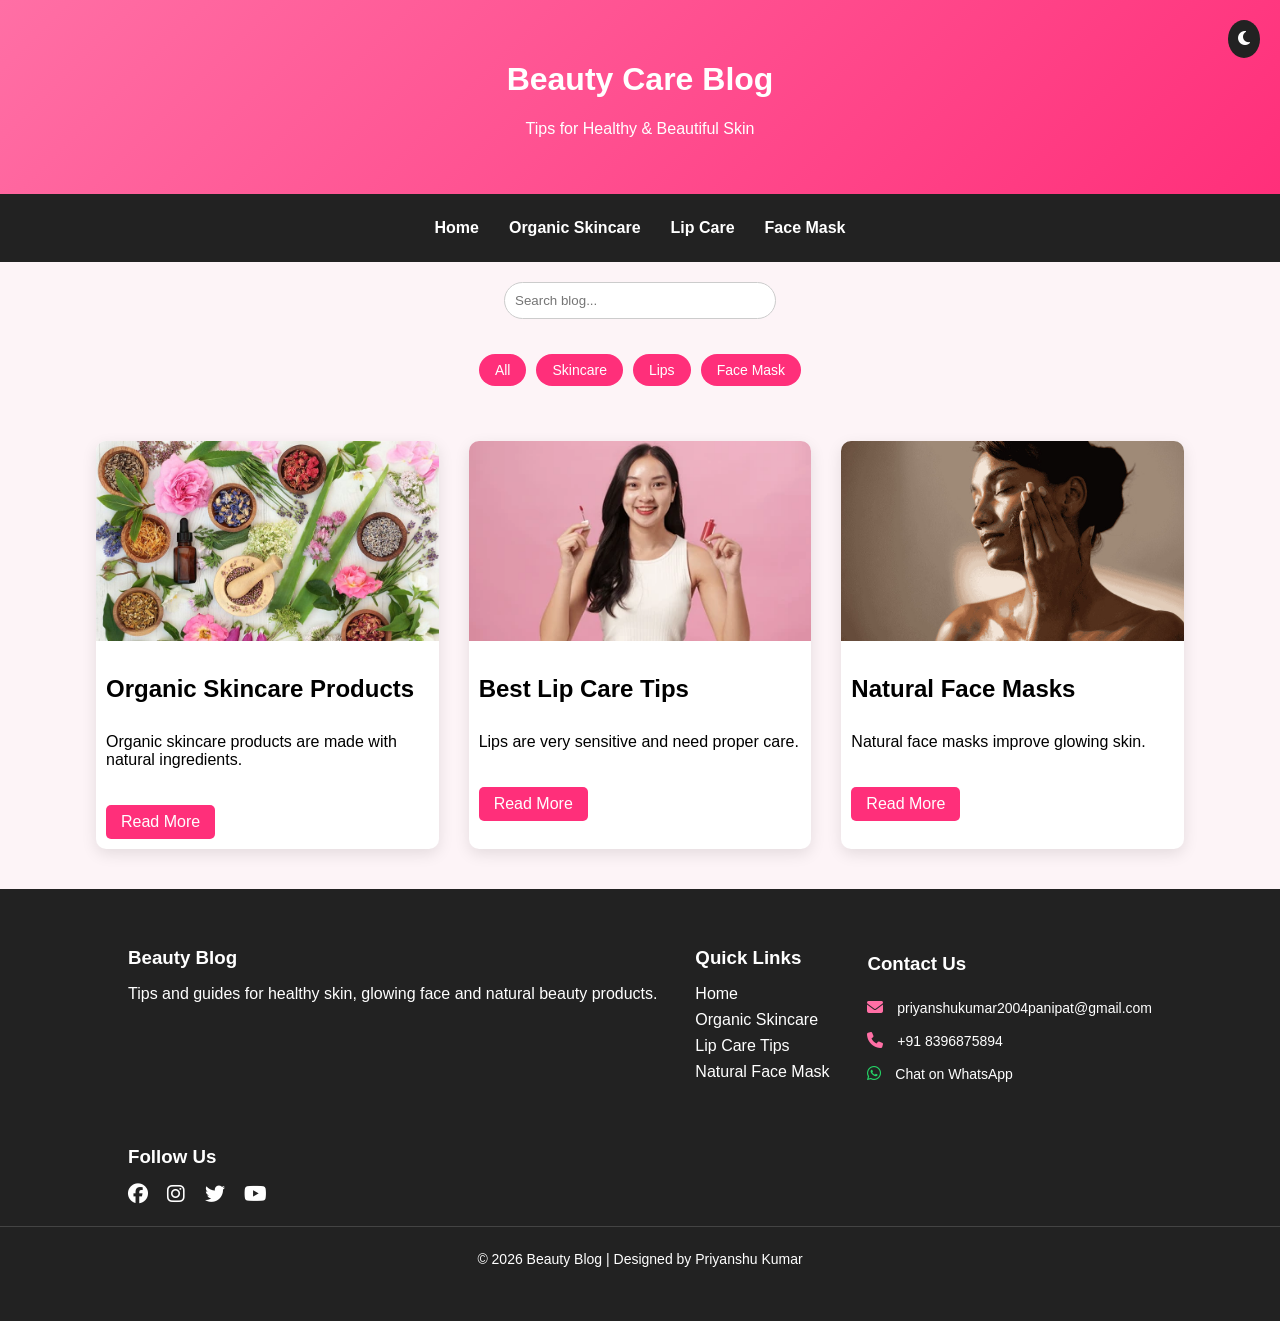
<file: index.html>
<!DOCTYPE html>
<html lang="en">

<head>

<meta charset="UTF-8">
<meta name="viewport" content="width=device-width, initial-scale=1.0">

<title>Beauty Blog</title>

<link rel="stylesheet" href="./css/style.css">

<link rel="stylesheet"
href="https://cdnjs.cloudflare.com/ajax/libs/font-awesome/6.5.0/css/all.min.css">

</head>

<body>

<header>

<h1>Beauty Care Blog</h1>
<p>Tips for Healthy & Beautiful Skin</p>

<button id="darkToggle">
<i class="fa-solid fa-moon"></i>
</button>

</header>


<nav>

<a href="index.html">Home</a>
<a href="post1.html">Organic Skincare</a>
<a href="post2.html">Lip Care</a>
<a href="post3.html">Face Mask</a>

</nav>


<!-- SEARCH BAR -->

<div class="search-box">

<input type="text" id="searchInput" placeholder="Search blog...">

</div>


<!-- FILTER BUTTONS -->

<div class="filters">

<button onclick="filterPosts('all')">All</button>
<button onclick="filterPosts('skincare')">Skincare</button>
<button onclick="filterPosts('lips')">Lips</button>
<button onclick="filterPosts('mask')">Face Mask</button>

</div>


<section class="container">

<div class="post skincare">

<img src="./image/1.jpeg">

<h2>Organic Skincare Products</h2>

<p>Organic skincare products are made with natural ingredients.</p>

<a href="post1.html">Read More</a>

</div>


<div class="post lips">

<img src="image/20.webp">

<h2>Best Lip Care Tips</h2>

<p>Lips are very sensitive and need proper care.</p>

<a href="post2.html">Read More</a>

</div>


<div class="post mask">

<img src="image/21.jpg">

<h2>Natural Face Masks</h2>

<p>Natural face masks improve glowing skin.</p>

<a href="post3.html">Read More</a>

</div>

</section>


<script src="script.js"></script>



<footer class="footer">

<div class="footer-container">

<div class="footer-about">
<h3>Beauty Blog</h3>
<p>Tips and guides for healthy skin, glowing face and natural beauty products.</p>
</div>

<div class="footer-links">
<h3>Quick Links</h3>
<ul>
<li><a href="index.html">Home</a></li>
<li><a href="post1.html">Organic Skincare</a></li>
<li><a href="post2.html">Lip Care Tips</a></li>
<li><a href="post3.html">Natural Face Mask</a></li>
</ul>
</div>


<!-- Contact Us Section -->
<div class="footer-contact">
<h3>Contact Us</h3>

<p><i class="fas fa-envelope"></i> priyanshukumar2004panipat@gmail.com</p>

<p><i class="fas fa-phone"></i> +91 8396875894</p>

<p><i class="fab fa-whatsapp"></i> 
<a href="https://wa.me/918396875894">Chat on WhatsApp</a>
</p>

</div>


<div class="footer-social">
<h3>Follow Us</h3>

<a href="https://www.facebook.com/share/1HZqcaPPkC/"><i class="fab fa-facebook"></i></a>
<a href="https://www.instagram.com/alone_in_life_823?igsh=cjZhbXIybGxqN2tj"><i class="fab fa-instagram"></i></a>
<a href="https://x.com/PriyanshuK33564"><i class="fab fa-twitter"></i></a>
<a href="https://youtube.com/@codeswarg?si=hAIVMDmLbFr96Gbn"><i class="fab fa-youtube"></i></a>

</div>

</div>

<div class="footer-bottom">
<p>© 2026 Beauty Blog | Designed by Priyanshu Kumar</p>
</div>

</footer>

</body>
</html>
</file>
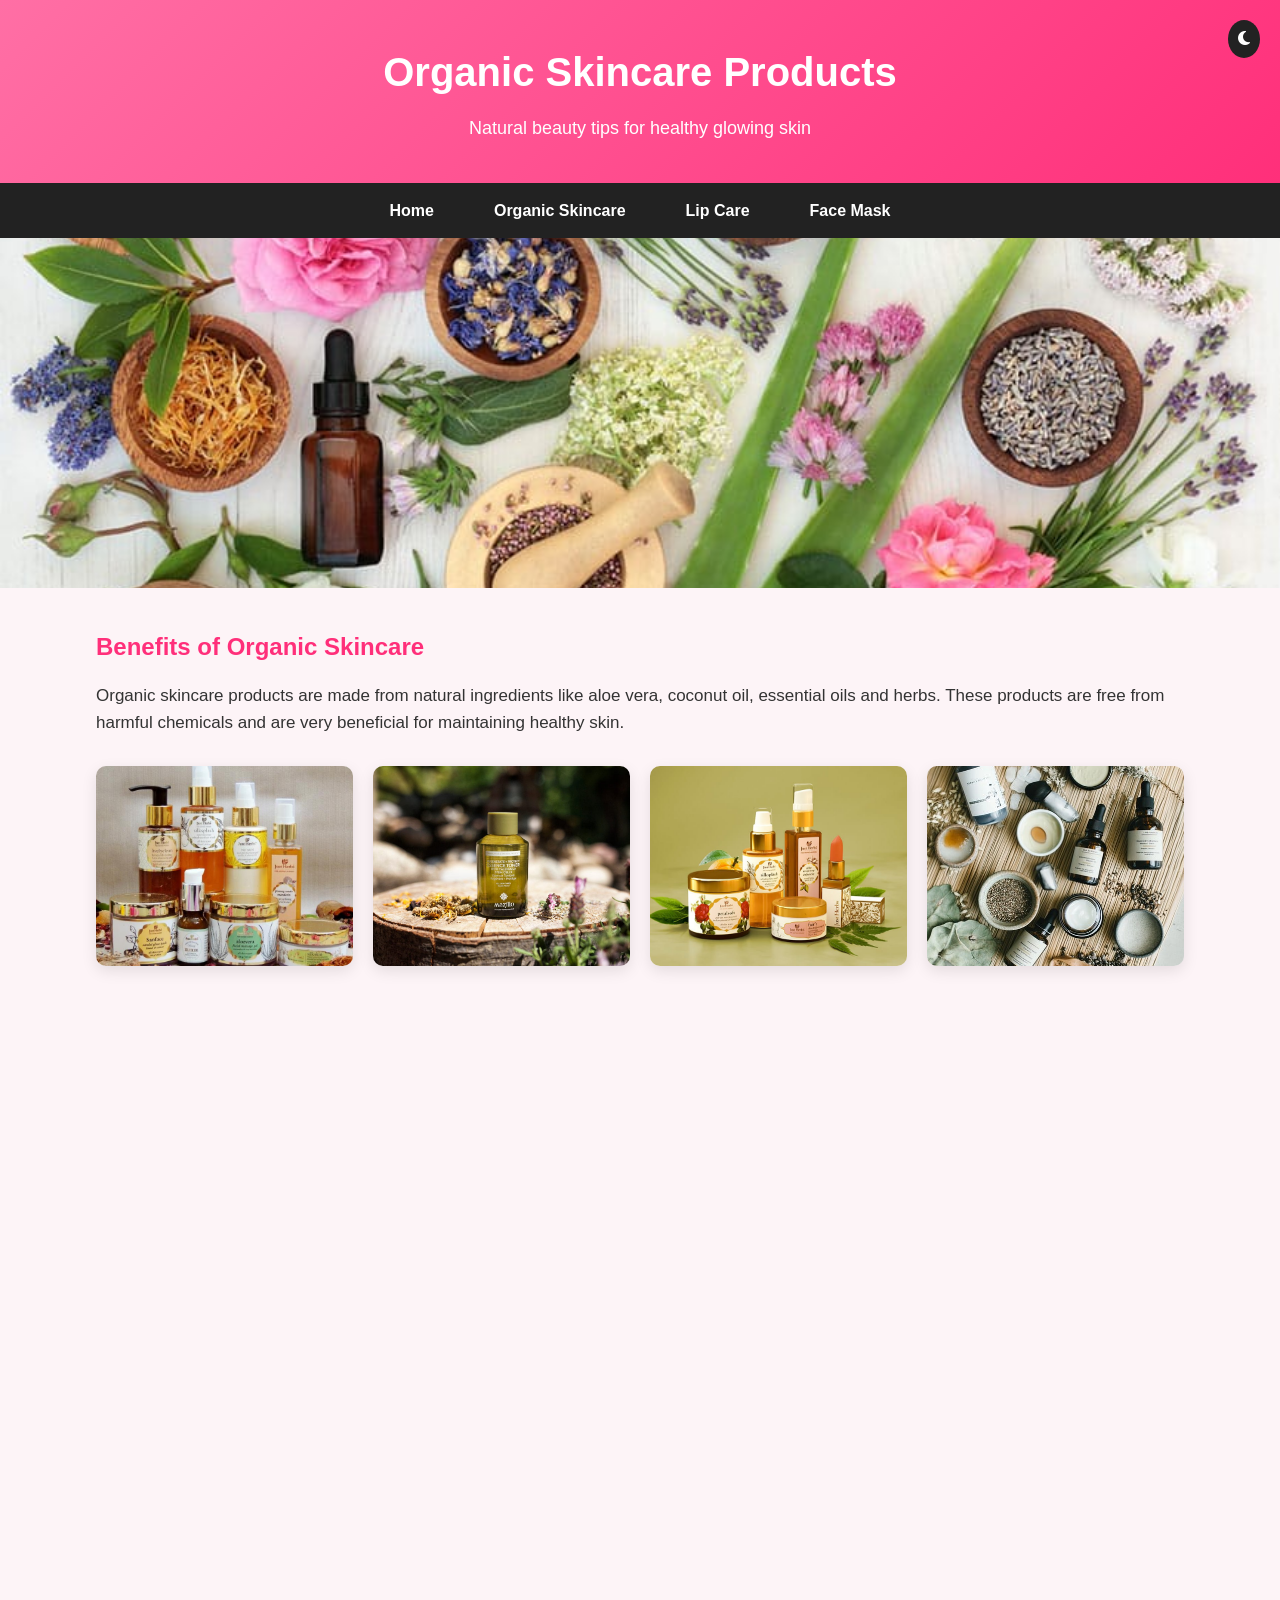
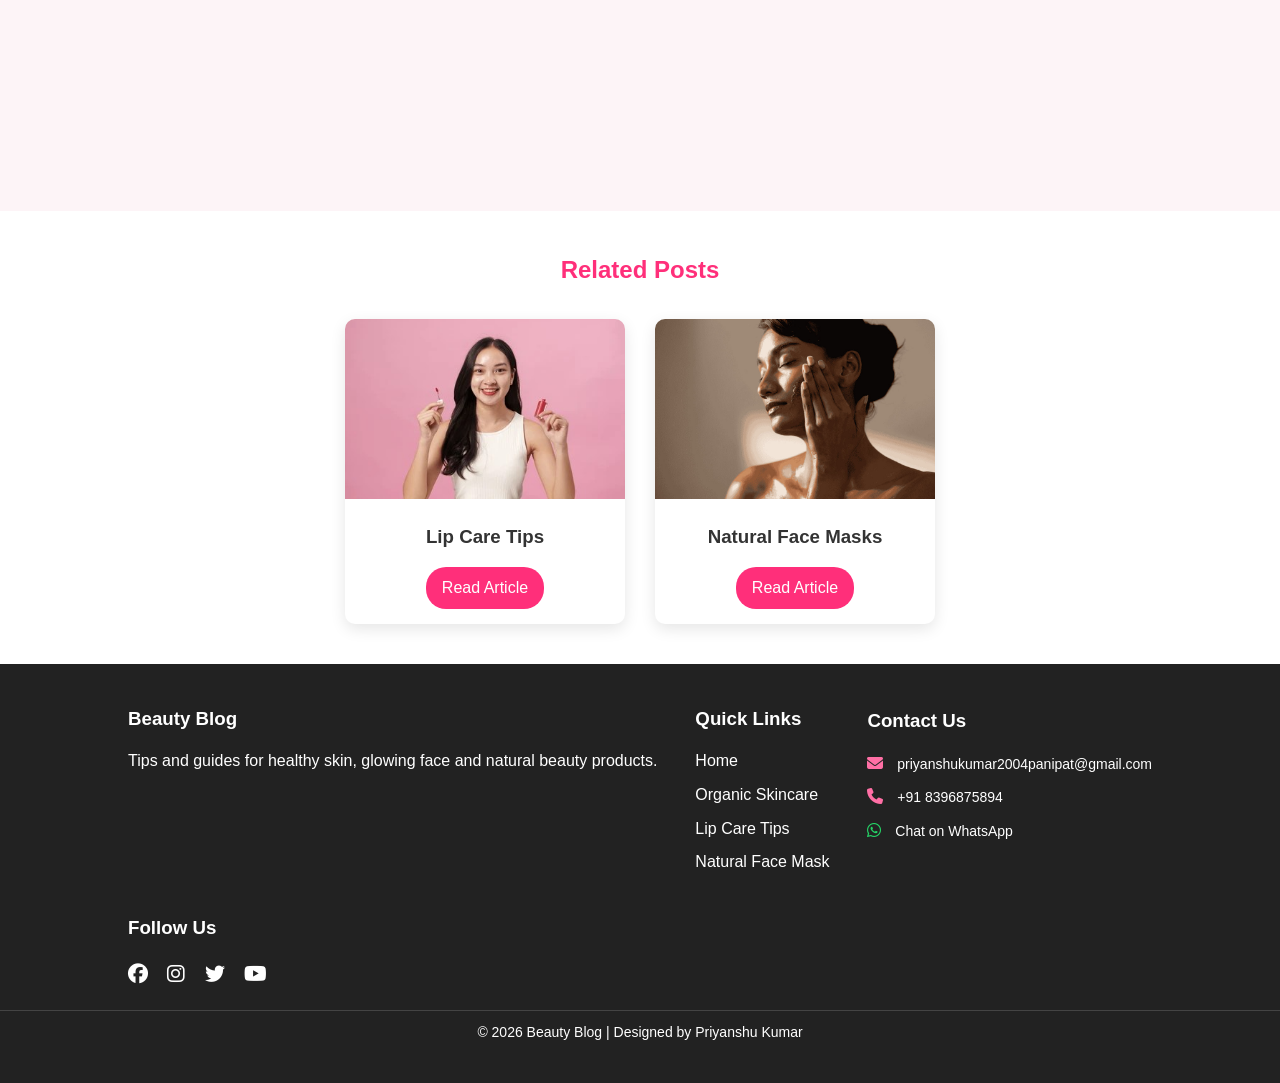
<file: post1.html>
<!DOCTYPE html>
<html lang="en">
<head>

<meta charset="UTF-8">
<meta name="viewport" content="width=device-width, initial-scale=1.0">

<title>Organic Skincare</title>

<link rel="stylesheet" href="./css/post1.css">

<link rel="stylesheet"
href="https://cdnjs.cloudflare.com/ajax/libs/font-awesome/6.5.0/css/all.min.css">

<link rel="stylesheet"
href="https://unpkg.com/aos@2.3.1/dist/aos.css"/>

</head>

<body>

<header>

<h1>Organic Skincare Products</h1>
<p>Natural beauty tips for healthy glowing skin</p>

<button id="darkToggle">
<i class="fa-solid fa-moon"></i>
</button>

</header>

<nav>
<a href="index.html">Home</a>
<a href="post1.html">Organic Skincare</a>
<a href="post2.html">Lip Care</a>
<a href="post3.html">Face Mask</a>
</nav>


<!-- HERO IMAGE -->

<section class="post-hero">

<img src="./image/1.jpeg" alt="Organic skincare">

</section>


<section class="container">

<h2 data-aos="fade-up">Benefits of Organic Skincare</h2>

<p data-aos="fade-up">
Organic skincare products are made from natural ingredients like aloe vera,
coconut oil, essential oils and herbs. These products are free from harmful
chemicals and are very beneficial for maintaining healthy skin.
</p>


<!-- IMAGE GALLERY -->

<div class="image-gallery">

<img src="image/9.jpeg" data-aos="zoom-in">

<img src="image/5.jpeg" data-aos="zoom-in">

<img src="image/7.jpeg" data-aos="zoom-in">

<img src="image/6.jpeg" data-aos="zoom-in">

</div>


<h2 data-aos="fade-up">Why Choose Organic Skincare?</h2>

<ul class="benefits" data-aos="fade-up">

<li>No harmful chemicals</li>
<li>Good for sensitive skin</li>
<li>Eco-friendly products</li>
<li>Improves natural skin glow</li>

</ul>


<h2 data-aos="fade-up">Best Natural Ingredients for Skin</h2>

<p data-aos="fade-up">
Many natural ingredients are used in organic skincare products. These
ingredients provide hydration, nourishment and protection for the skin.
</p>


<div class="image-gallery">

<img src="image/8.jpeg" data-aos="zoom-in">

<img src="image/4.jpeg" data-aos="zoom-in">

<img src="image/3.jpeg" data-aos="zoom-in">

<img src="image/2.jpeg" data-aos="zoom-in">

</div>


<h2 data-aos="fade-up">Skincare Tips</h2>

<ul class="benefits" data-aos="fade-up">

<li>Use natural face wash</li>
<li>Drink plenty of water</li>
<li>Apply sunscreen daily</li>
<li>Moisturize regularly</li>

</ul>

</section>


<!-- RELATED POSTS -->

<section class="related-posts">

<h2>Related Posts</h2>

<div class="related-container">

<div class="related-card">

<img src="./image/20.2.jpg">

<h3>Lip Care Tips</h3>

<a href="post2.html">Read Article</a>

</div>

<div class="related-card">

<img src="./image/21.jpg">

<h3>Natural Face Masks</h3>

<a href="post3.html">Read Article</a>

</div>

</div>

</section>


<footer class="footer">

<div class="footer-container">

<div class="footer-about">
<h3>Beauty Blog</h3>
<p>Tips and guides for healthy skin, glowing face and natural beauty products.</p>
</div>

<div class="footer-links">
<h3>Quick Links</h3>
<ul>
<li><a href="index.html">Home</a></li>
<li><a href="post1.html">Organic Skincare</a></li>
<li><a href="post2.html">Lip Care Tips</a></li>
<li><a href="post3.html">Natural Face Mask</a></li>
</ul>
</div>
<!-- Contact Us Section -->
<div class="footer-contact">
<h3>Contact Us</h3>

<p><i class="fas fa-envelope"></i> priyanshukumar2004panipat@gmail.com</p>

<p><i class="fas fa-phone"></i> +91 8396875894</p>

<p><i class="fab fa-whatsapp"></i> 
<a href="https://wa.me/918396875894">Chat on WhatsApp</a>
</p>

</div>

<div class="footer-social">
<h3>Follow Us</h3>

<a href="https://www.facebook.com/share/1HZqcaPPkC/"><i class="fab fa-facebook"></i></a>
<a href="https://www.instagram.com/alone_in_life_823?igsh=cjZhbXIybGxqN2tj"><i class="fab fa-instagram"></i></a>
<a href="https://x.com/PriyanshuK33564"><i class="fab fa-twitter"></i></a>
<a href="https://youtube.com/@codeswarg?si=hAIVMDmLbFr96Gbn"><i class="fab fa-youtube"></i></a>

</div>

</div>

<div class="footer-bottom">
<p>© 2026 Beauty Blog | Designed by Priyanshu Kumar</p>
</div>

</footer>


<script src="https://unpkg.com/aos@2.3.1/dist/aos.js"></script>

<script>
AOS.init({
duration:1000
});

const toggle = document.getElementById("darkToggle");

toggle.onclick = () => {

document.body.classList.toggle("dark");

}



</script>

</body>
</html>
</file>
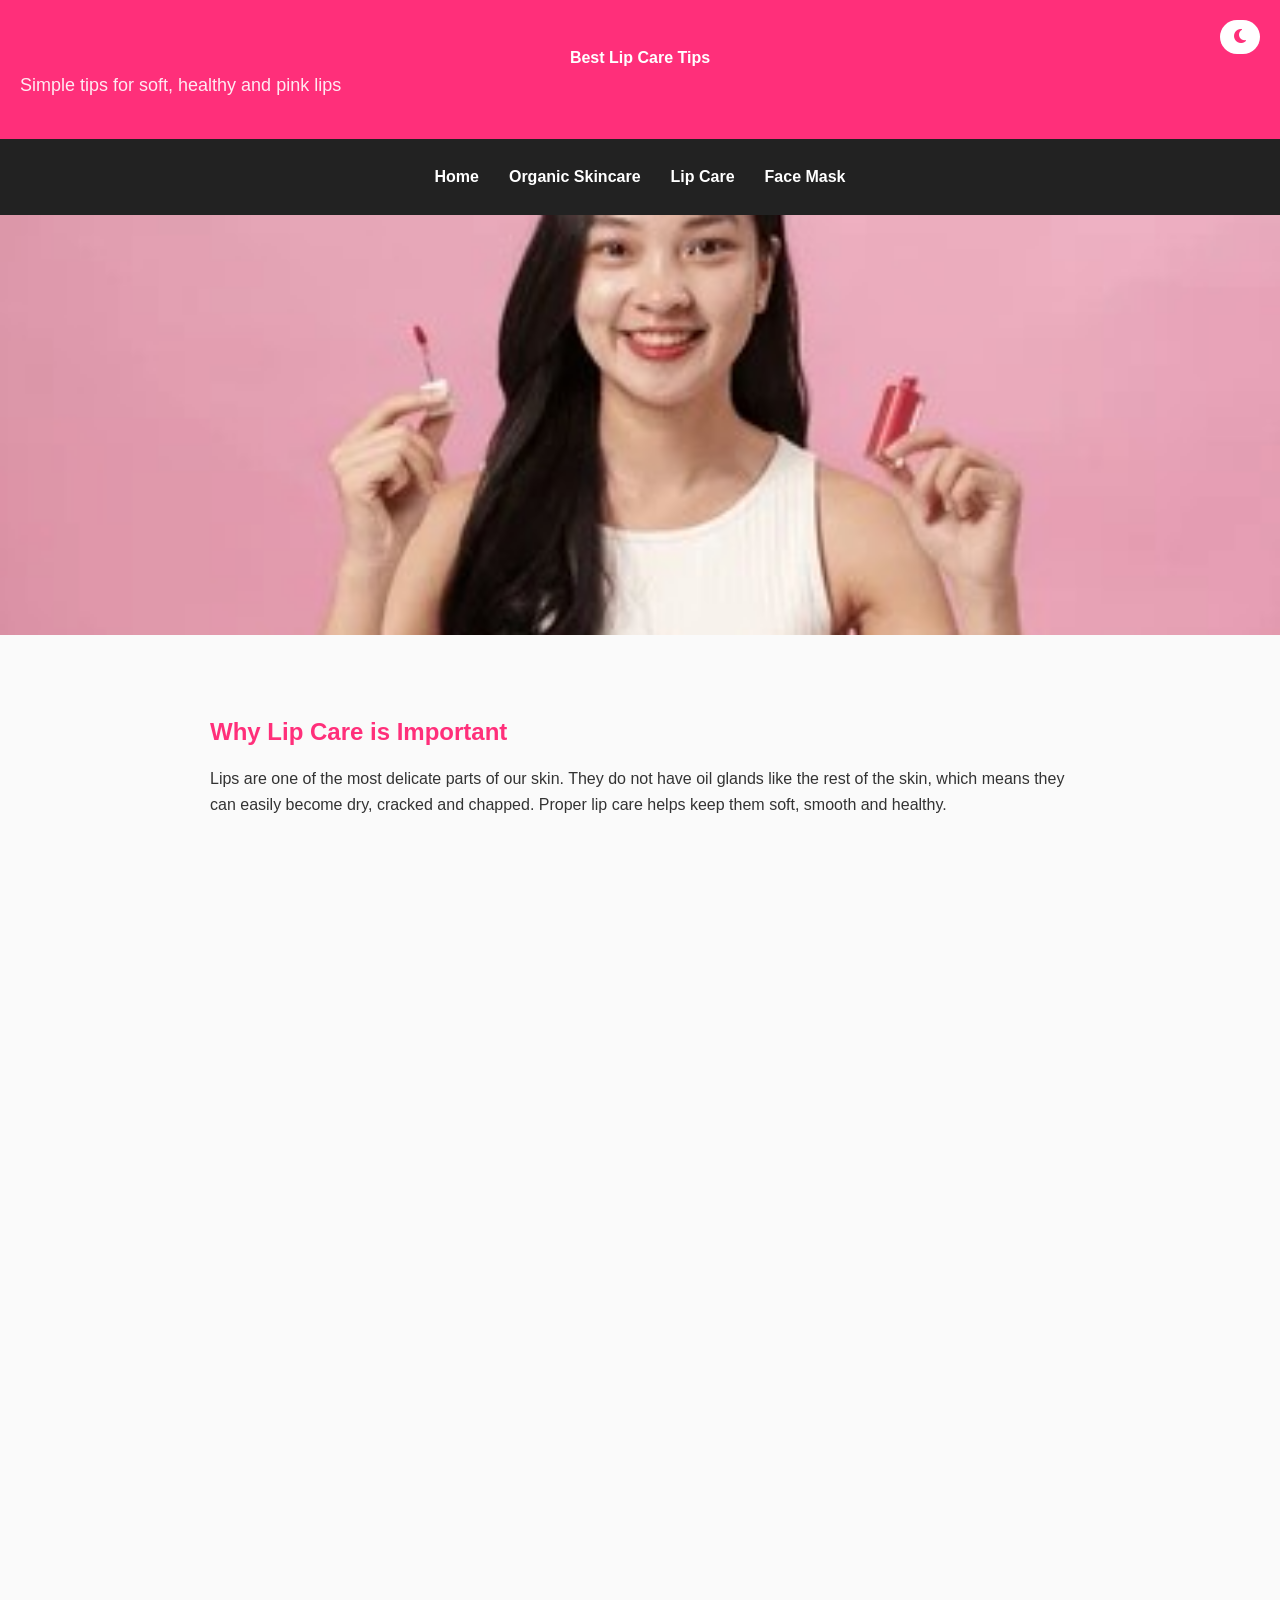
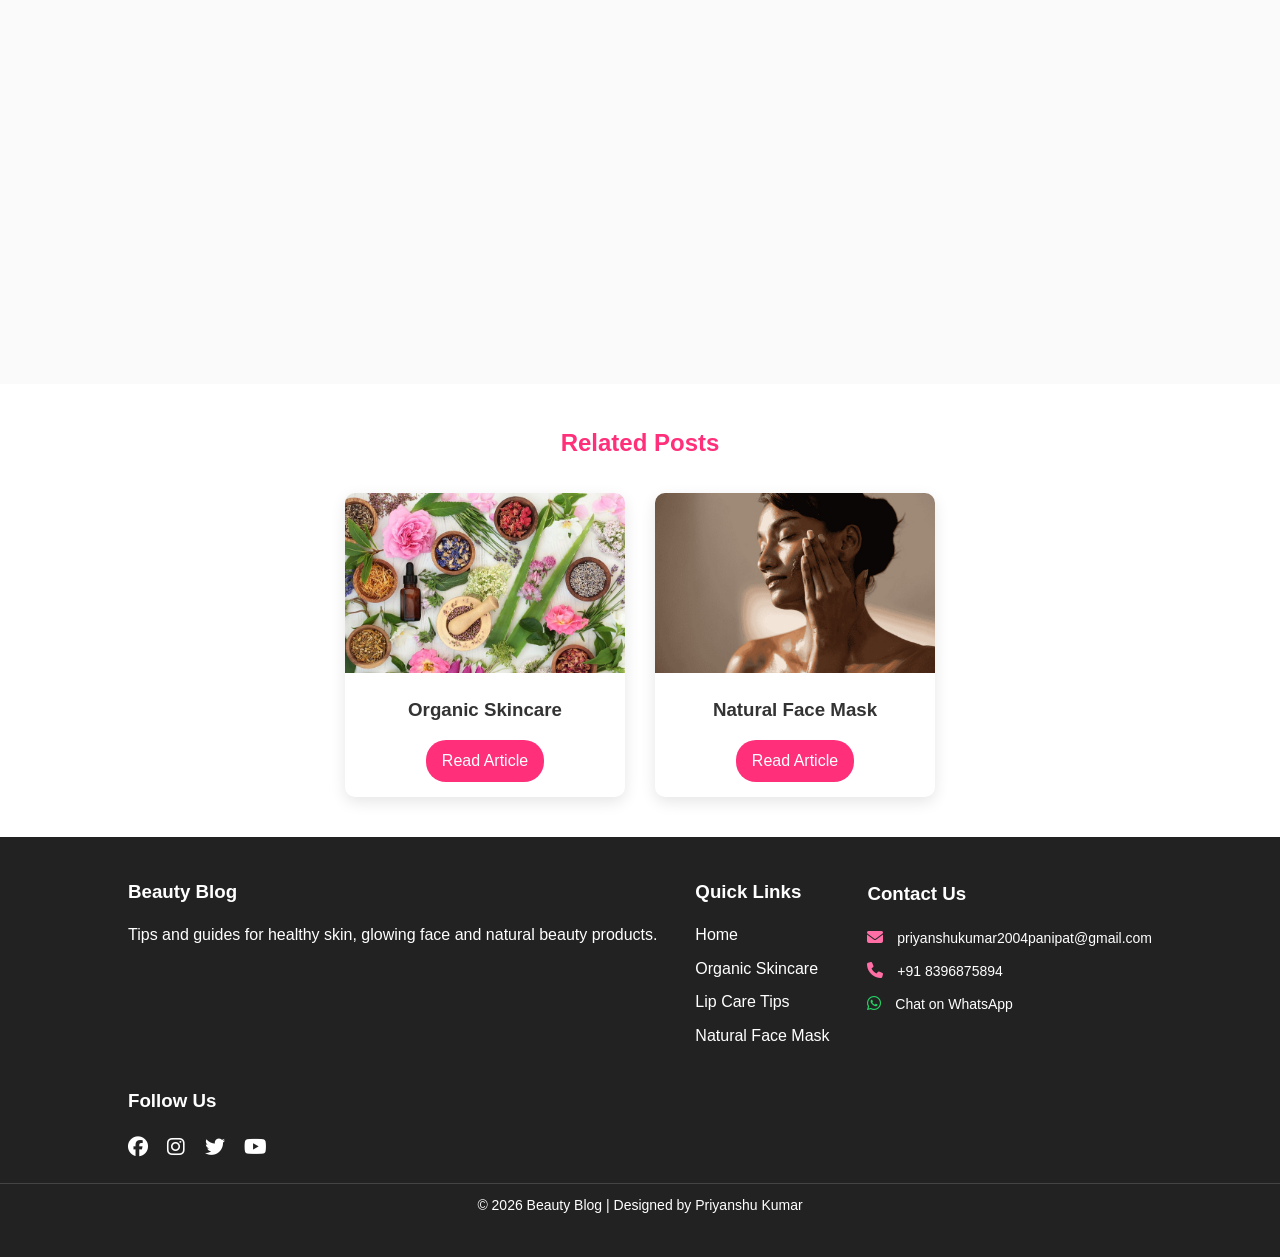
<file: post2.html>
<!DOCTYPE html>
<html lang="en">
<head>

<meta charset="UTF-8">
<meta name="viewport" content="width=device-width, initial-scale=1.0">

<title>Lip Care Tips</title>

<link rel="stylesheet" href="./css/post2.css">

<link rel="stylesheet"
href="https://cdnjs.cloudflare.com/ajax/libs/font-awesome/6.5.0/css/all.min.css">

<link rel="stylesheet"
href="https://unpkg.com/aos@2.3.1/dist/aos.css"/>

</head>

<body>

<header>

<h1>Best Lip Care Tips</h1>
<p>Simple tips for soft, healthy and pink lips</p>

<button id="darkModeToggle">
<i class="fas fa-moon"></i>
</button>

</header>

<nav>
<a href="index.html">Home</a>
<a href="post1.html">Organic Skincare</a>
<a href="post2.html">Lip Care</a>
<a href="post3.html">Face Mask</a>



</nav>


<!-- HERO IMAGE -->

<section class="post-hero">

<img src="./image/20.2.jpg" alt="Lip care tips">

</section>


<section class="container">

<h2 data-aos="fade-up">Why Lip Care is Important</h2>

<p data-aos="fade-up">
Lips are one of the most delicate parts of our skin. They do not have oil
glands like the rest of the skin, which means they can easily become dry,
cracked and chapped. Proper lip care helps keep them soft, smooth and
healthy.
</p>


<!-- IMAGE GALLERY -->

<div class="image-gallery">

<img src="./image/12.jpg" data-aos="zoom-in">

<img src="./image/11.webp" data-aos="zoom-in">

<img src="./image/13.webp" data-aos="zoom-in">

</div>


<h2 data-aos="fade-up">Common Causes of Dry Lips</h2>

<ul class="benefits" data-aos="fade-up">

<li>Cold or dry weather</li>
<li>Dehydration</li>
<li>Licking lips frequently</li>
<li>Sun exposure</li>

</ul>


<h2 data-aos="fade-up">Best Natural Ingredients for Lip Care</h2>

<p data-aos="fade-up">
Natural ingredients are very helpful in keeping lips moisturized and healthy.
These ingredients provide hydration and nourishment.
</p>


<div class="image-gallery">

<img src="./image/17.jpg" data-aos="zoom-in">

<img src="./image/15.webp" data-aos="zoom-in">

<img src="./image/16.jpg" data-aos="zoom-in">

</div>


<h2 data-aos="fade-up">Daily Lip Care Routine</h2>

<ul class="benefits" data-aos="fade-up">

<li>Apply lip balm regularly</li>
<li>Drink plenty of water</li>
<li>Exfoliate lips once a week</li>
<li>Avoid licking lips frequently</li>
<li>Use SPF lip balm outdoors</li>

</ul>


<p data-aos="fade-up">
Taking care of your lips daily can prevent dryness and keep them soft and
naturally beautiful.
</p>

</section>


<!-- RELATED POSTS -->

<section class="related-posts">

<h2>Related Posts</h2>

<div class="related-container">

<div class="related-card">

<img src="./image/1.jpeg">

<h3>Organic Skincare</h3>

<a href="post1.html">Read Article</a>

</div>

<div class="related-card">

<img src="./image/21.jpg">

<h3>Natural Face Mask</h3>

<a href="post3.html">Read Article</a>

</div>

</div>

</section>


<footer class="footer">

<div class="footer-container">

<div class="footer-about">
<h3>Beauty Blog</h3>
<p>Tips and guides for healthy skin, glowing face and natural beauty products.</p>
</div>

<div class="footer-links">
<h3>Quick Links</h3>
<ul>
<li><a href="index.html">Home</a></li>
<li><a href="post1.html">Organic Skincare</a></li>
<li><a href="post2.html">Lip Care Tips</a></li>
<li><a href="post3.html">Natural Face Mask</a></li>
</ul>
</div>
<!-- Contact Us Section -->
<div class="footer-contact">
<h3>Contact Us</h3>

<p><i class="fas fa-envelope"></i> priyanshukumar2004panipat@gmail.com</p>

<p><i class="fas fa-phone"></i> +91 8396875894</p>

<p><i class="fab fa-whatsapp"></i> 
<a href="https://wa.me/918396875894">Chat on WhatsApp</a>
</p>

</div>

<div class="footer-social">
<h3>Follow Us</h3>

<a href="https://www.facebook.com/share/1HZqcaPPkC/"><i class="fab fa-facebook"></i></a>
<a href="https://www.instagram.com/alone_in_life_823?igsh=cjZhbXIybGxqN2tj"><i class="fab fa-instagram"></i></a>
<a href="https://x.com/PriyanshuK33564"><i class="fab fa-twitter"></i></a>
<a href="https://youtube.com/@codeswarg?si=hAIVMDmLbFr96Gbn"><i class="fab fa-youtube"></i></a>

</div>

</div>

<div class="footer-bottom">
<p>© 2026 Beauty Blog | Designed by Priyanshu Kumar</p>
</div>

</footer>


<script src="https://unpkg.com/aos@2.3.1/dist/aos.js"></script>
<script>

AOS.init({
duration:1000
});

const toggleBtn = document.getElementById("darkModeToggle");

toggleBtn.addEventListener("click", () => {
document.body.classList.toggle("dark-mode");
});

</script>

</body>
</html>
</file>
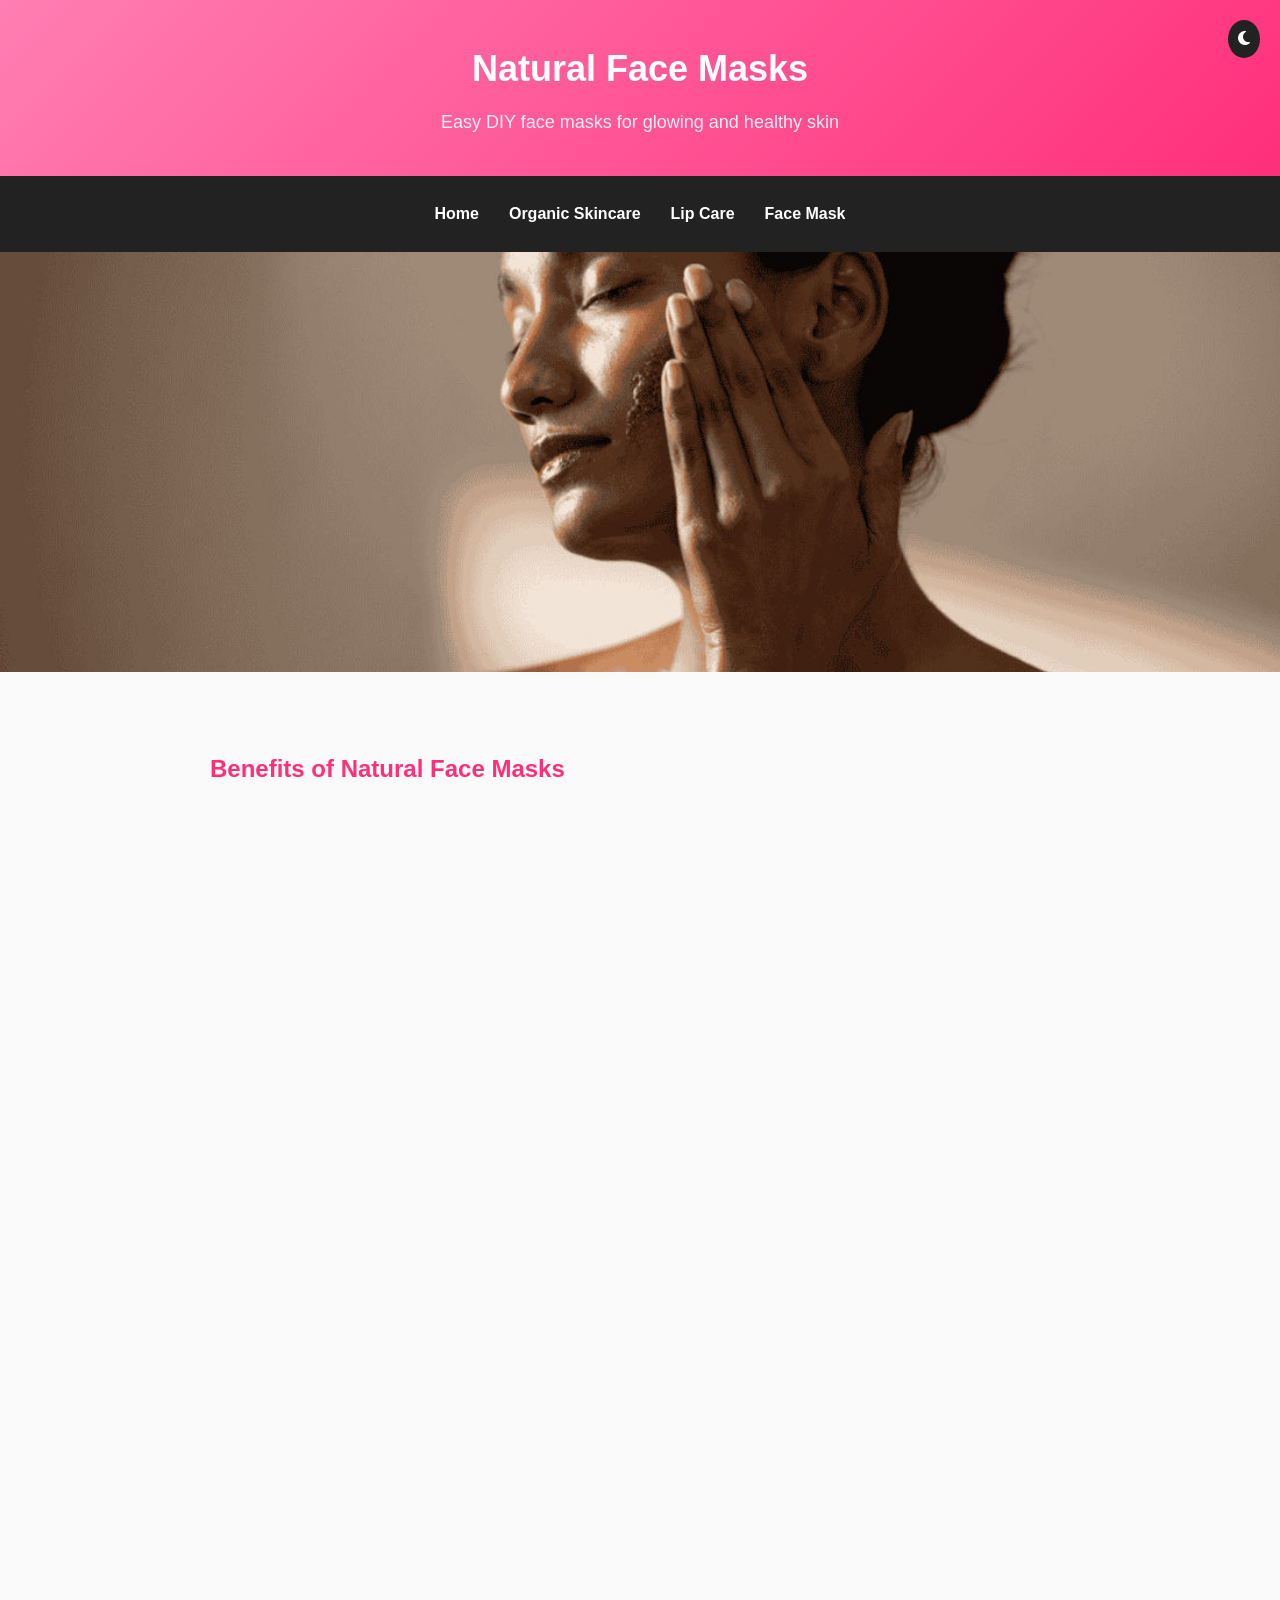
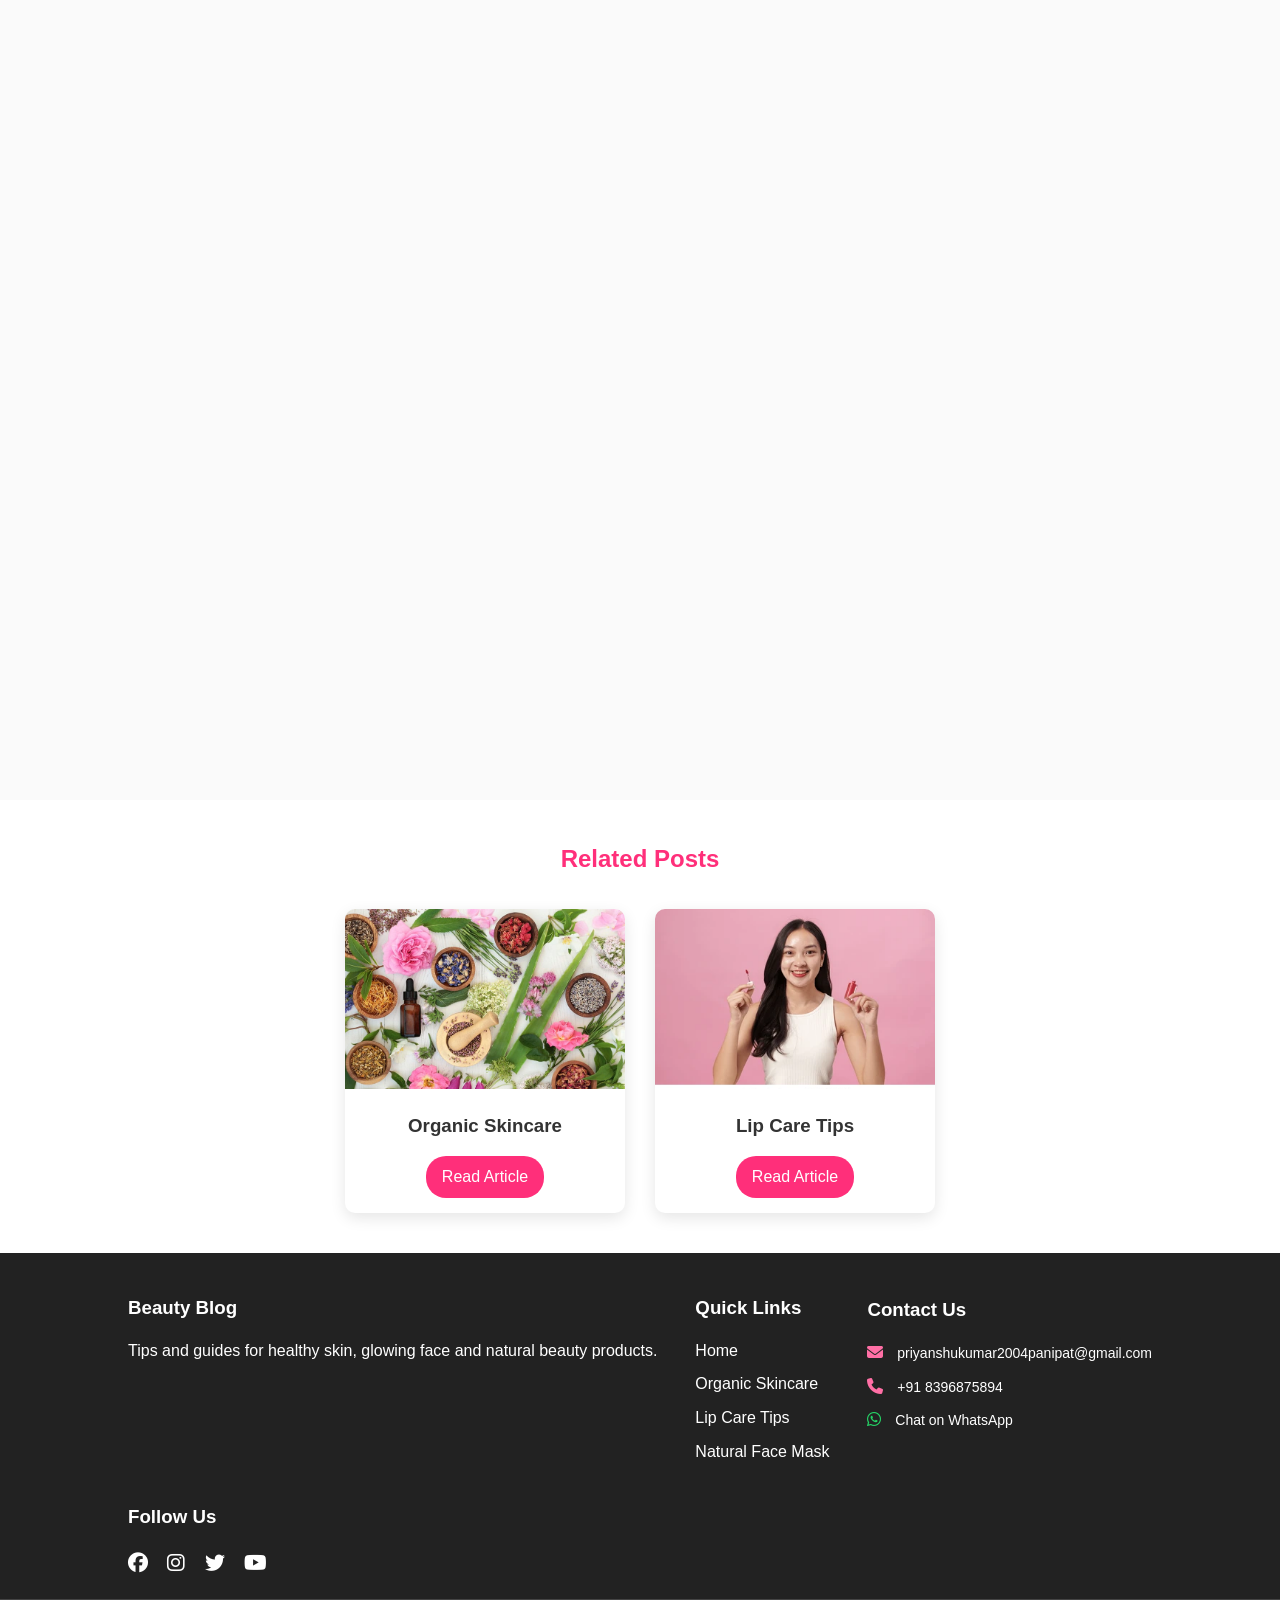
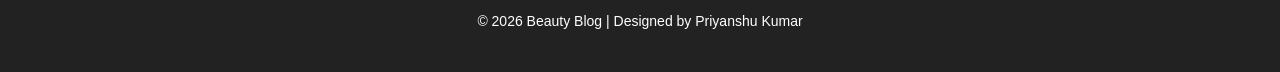
<file: post3.html>
<!DOCTYPE html>
<html lang="en">
<head>

<meta charset="UTF-8">
<meta name="viewport" content="width=device-width, initial-scale=1.0">

<title>Natural Face Mask</title>

<link rel="stylesheet" href="./css/post3.css">

<link rel="stylesheet"
href="https://cdnjs.cloudflare.com/ajax/libs/font-awesome/6.5.0/css/all.min.css">

<link rel="stylesheet"
href="https://unpkg.com/aos@2.3.1/dist/aos.css"/>

</head>

<body>

<header>
<h1>Natural Face Masks</h1>
<p>Easy DIY face masks for glowing and healthy skin</p>
<button id="darkToggle">
<i class="fa-solid fa-moon"></i>
</button>

</header>

<nav>
<a href="index.html">Home</a>
<a href="post1.html">Organic Skincare</a>
<a href="post2.html">Lip Care</a>
<a href="post3.html">Face Mask</a>
</nav>


<!-- HERO IMAGE -->

<section class="post-hero">

<img src="./image/21.jpg">

</section>


<section class="container">

<h2 data-aos="fade-up">Benefits of Natural Face Masks</h2>

<p data-aos="fade-up">
Natural face masks are made from simple ingredients available in the kitchen.
They help nourish the skin, improve glow and remove impurities without
using harsh chemicals.
</p>


<!-- IMAGE GALLERY -->

<div class="image-gallery">

<img src="./image/22.jpg" data-aos="zoom-in">

<img src="./image/23.webp" data-aos="zoom-in">

<img src="./image/24.webp" data-aos="zoom-in">
<img src="./image/25.webp" data-aos="zoom-in">

</div>


<h2 data-aos="fade-up">Popular Homemade Face Masks</h2>

<ul class="benefits" data-aos="fade-up">

<li>Honey and Lemon Mask</li>
<li>Turmeric and Yogurt Mask</li>
<li>Oatmeal Face Mask</li>
<li>Aloe Vera Face Mask</li>

</ul>


<h2 data-aos="fade-up">DIY Face Mask Recipes</h2>

<p data-aos="fade-up">
You can easily make face masks at home using natural ingredients that are
good for your skin.
</p>

<div class="image-gallery">

<img src="./image/26.avif" data-aos="zoom-in">
<img src="./image/28.webp" data-aos="zoom-in">
<img src="./image/29.jpg" data-aos="zoom-in">
<img src="./image/30.avif" data-aos="zoom-in">
</div>


<h2 data-aos="fade-up">How to Apply Face Mask</h2>

<ul class="benefits" data-aos="fade-up">

<li>Clean your face before applying the mask</li>
<li>Apply evenly on the skin</li>
<li>Leave for 15–20 minutes</li>
<li>Wash with lukewarm water</li>

</ul>


<p data-aos="fade-up">
Regular use of natural face masks can improve skin texture, reduce acne
and give your skin a natural glow.
</p>

</section>


<!-- RELATED POSTS -->

<section class="related-posts">

<h2>Related Posts</h2>

<div class="related-container">

<div class="related-card">

<img src="image/1.jpeg">

<h3>Organic Skincare</h3>

<a href="post1.html">Read Article</a>

</div>

<div class="related-card">

<img src="./image/20.webp">

<h3>Lip Care Tips</h3>

<a href="post2.html">Read Article</a>

</div>

</div>

</section>


<footer class="footer">

<div class="footer-container">

<div class="footer-about">
<h3>Beauty Blog</h3>
<p>Tips and guides for healthy skin, glowing face and natural beauty products.</p>
</div>

<div class="footer-links">
<h3>Quick Links</h3>
<ul>
<li><a href="index.html">Home</a></li>
<li><a href="post1.html">Organic Skincare</a></li>
<li><a href="post2.html">Lip Care Tips</a></li>
<li><a href="post3.html">Natural Face Mask</a></li>
</ul>
</div>
<!-- Contact Us Section -->
<div class="footer-contact">
<h3>Contact Us</h3>

<p><i class="fas fa-envelope"></i> priyanshukumar2004panipat@gmail.com</p>

<p><i class="fas fa-phone"></i> +91 8396875894</p>

<p><i class="fab fa-whatsapp"></i> 
<a href="https://wa.me/918396875894">Chat on WhatsApp</a>
</p>

</div>

<div class="footer-social">
<h3>Follow Us</h3>

<a href="https://www.facebook.com/share/1HZqcaPPkC/"><i class="fab fa-facebook"></i></a>
<a href="https://www.instagram.com/alone_in_life_823?igsh=cjZhbXIybGxqN2tj"><i class="fab fa-instagram"></i></a>
<a href="https://x.com/PriyanshuK33564"><i class="fab fa-twitter"></i></a>
<a href="https://youtube.com/@codeswarg?si=hAIVMDmLbFr96Gbn"><i class="fab fa-youtube"></i></a>

</div>

</div>

<div class="footer-bottom">
<p>© 2026 Beauty Blog | Designed by Priyanshu Kumar</p>
</div>

</footer>


<script src="https://unpkg.com/aos@2.3.1/dist/aos.js"></script>

<script>

AOS.init({
duration:1000
});

const toggle = document.getElementById("darkToggle");

toggle.onclick = () => {

document.body.classList.toggle("dark");

}

</script>

</body>
</html>
</file>
<file: css/style.css>
body{
font-family: Arial;
margin:0;
background:#fdf4f7;
}


/* HEADER */

header{
background:linear-gradient(135deg,#ff6fa5,#ff2f7a);
color:white;
text-align:center;
padding:40px 0;
}


/* NAVBAR */

nav{
display:flex;
justify-content:center;
gap:30px;
background:#222;

padding:15px;
}

nav a{
color:white;
margin:0 15px;
text-decoration:none;
font-weight:bold;
transition:0.3s;
font-weight:bold;
}

nav a:hover{
color:#ff6fa5;
}




nav a{
display:block;
margin:10px 0;
}








/* HERO */

.hero{
background:url("https://images.unsplash.com/photo-1522335789203-aabd1fc54bc9") center/cover no-repeat;
height:300px;
display:flex;
flex-direction:column;
justify-content:center;
align-items:center;
color:white;
text-align:center;
}

.hero h2{
font-size:40px;
margin-bottom:10px;
}

.hero p{
font-size:18px;
}


/* BLOG POSTS */

.container{
width:85%;
margin:auto;
display:grid;
grid-template-columns:repeat(auto-fit,minmax(250px,1fr));
gap:30px;
padding:40px 0;
}

.post{
background:white;
border-radius:10px;
overflow:hidden;
box-shadow:0 5px 15px rgba(0,0,0,0.1);
transition:0.4s;
}

.post:hover{
transform:translateY(-10px);
}

.post img{
width:100%;
height:200px;
object-fit:cover;
}

.post h2{
padding:10px;
}

.post p{
padding:0 10px 10px;
}

.post a{
display:inline-block;
margin:10px;
padding:8px 15px;
background:#ff2f7a;
color:white;
text-decoration:none;
border-radius:5px;
transition:0.3s;
}

.post a:hover{
background:#ff6fa5;
}

/* SEARCH */

.search-box{
text-align:center;
margin:20px;
}

.search-box input{
padding:10px;
width:250px;
border-radius:20px;
border:1px solid #ccc;
}


/* FILTER */

/* FILTER BAR */

.filters{
display:flex;
justify-content:center;
align-items:center;
gap:10px;
flex-wrap:wrap;
padding:15px;
position:sticky;
top:0;
background:#fdf4f7;
z-index:100;
}


/* FILTER BUTTON */

.filters button{
padding:10px 18px;
border:none;
background:#ff2f7a;
color:white;
border-radius:20px;
font-size:14px;
cursor:pointer;
transition:0.3s;


/* important */
flex-wrap:nowrap;
overflow-x:auto;
white-space:nowrap;
}

/* scrollbar hide */

.filters::-webkit-scrollbar{
display:none;
}

.filters button{
padding:8px 16px;
border:none;
background:#ff2f7a;
color:white;
border-radius:20px;
cursor:pointer;
font-size:14px;

/* important */
flex-shrink:0;
}


/* HOVER EFFECT */

.filters button:hover{
background:#ff6fa5;
transform:scale(1.05);
}


/* ACTIVE BUTTON */

.filters button.active{
background:#222;
}


/* MOBILE RESPONSIVE */

@media(max-width:600px){

.filters{
gap:8px;
padding:15px;
}

.filters button{
padding:8px 14px;
font-size:13px;
}

}
/* DARK MODE BUTTON */

#darkToggle{
position:absolute;
right:20px;
top:20px;
background:#222;
color:white;
border:none;
padding:10px;
border-radius:50%;
cursor:pointer;
font-size:16px;
}

/* DARK MODE STYLE */

.dark{
background:#111;
color:white;
}

.dark header{
background:#222;
}

.dark nav{
background:#111;
}

.dark .container{
color:#ddd;
}

.dark .related-card{
background:#222;
color:white;
}

.dark .footer{
background:#000;
}


/* FOOTER */
/*
.footer{
background:#222;
color:white;
padding:40px 0;
}

.footer-container{
width:80%;
margin:auto;
display:flex;
justify-content:space-between;
flex-wrap:wrap;
}

.footer h3{
margin-bottom:15px;
}

.footer-links ul{
list-style:none;
padding:0;
}

.footer-links ul li{
margin:8px 0;
}

.footer-links ul li a{
color:white;
text-decoration:none;
}

.footer-social a{
color:white;
font-size:20px;
margin-right:15px;
}

.footer-social a:hover{
color:#ff6fa5;
}

.footer-bottom{
text-align:center;
margin-top:20px;
border-top:1px solid #444;
padding-top:10px;
}*/

/*new*/
/* FOOTER */

.footer{
background:#222;
color:white;
padding:40px 0;
}

.footer-container{
width:85%;
margin:auto;
display:grid;
grid-template-columns:repeat(auto-fit,minmax(200px,1fr));
gap:30px;
}

.footer h3{
margin-bottom:15px;
}

.footer-links ul{
list-style:none;
}

.footer-links li{
margin:8px 0;
}

.footer-links a{
color:white;
text-decoration:none;
transition:0.3s;
}

.footer-links a:hover{
color:#ff6fa5;
}

.footer-social a{
color:white;
font-size:22px;
margin-right:15px;
transition:0.3s;
}

.footer-social a:hover{
color:#ff6fa5;
transform:scale(1.2);
}

.footer-bottom{
text-align:center;
margin-top:30px;
border-top:1px solid #444;
padding-top:15px;
font-size:14px;
}
/* new 2*/
* FOOTER */

.footer{
background:#222;
color:white;
padding:40px 0;
}

.footer-container{
width:80%;
margin:auto;
display:flex;
justify-content:space-between;
flex-wrap:wrap;
}

.footer h3{
margin-bottom:15px;
}

.footer-links ul{
list-style:none;
padding:0;
}

.footer-links ul li{
margin:8px 0;
}

.footer-links ul li a{
color:white;
text-decoration:none;
}

.footer-social a{
color:white;
font-size:20px;
margin-right:15px;
}

.footer-social a:hover{
color:#ff6fa5;
}

.footer-bottom{
text-align:center;
margin-top:20px;
border-top:1px solid #444;
padding-top:10px;
}



/* CONTACT US */

.footer-contact{
line-height:1.8;
}

.footer-contact p{
margin:8px 0;
font-size:14px;
}

.footer-contact i{
margin-right:10px;
color:#ff6fa5;
font-size:16px;
}

.footer-contact a{
color:white;
text-decoration:none;
transition:0.3s;
}

.footer-contact a:hover{
color:#ff6fa5;
}

.footer-contact .fa-whatsapp{
color:#25D366;
}
/* Contact Us Hover Effect */

.footer-contact i{
margin-right:10px;
color:#ff6fa5;
font-size:16px;
transition:0.3s;
}

.footer-contact i:hover{
color:#ffffff;
transform:scale(1.3);
}
.footer-contact p:hover{
color:#ff6fa5;
cursor:pointer;
}
</file>
<file: css/post1.css>
/* RESET */

*{
margin:0;
padding:0;
box-sizing:border-box;
font-family:Arial, Helvetica, sans-serif;
}

body{
background:#fdf4f7;
color:#333;
line-height:1.6;
}


/* HEADER */

header{
background:linear-gradient(135deg,#ff6fa5,#ff2f7a);
color:white;
text-align:center;
padding:40px 20px;
}

header h1{
font-size:40px;
margin-bottom:10px;
}

header p{
font-size:18px;
}


/* NAVBAR */

nav{
display:flex;
justify-content:center;
gap:30px;
background:#222;

padding:15px;
}

nav a{
color:white;
margin:0 15px;
text-decoration:none;
font-weight:bold;
transition:0.3s;
font-weight:bold;
}

nav a:hover{
color:#ff6fa5;
}

/* HERO IMAGE */

.post-hero img{
width:100%;
height:350px;
object-fit:cover;
display:block;
}


/* MAIN CONTAINER */

.container{
width:85%;
margin:auto;
padding:40px 0;
}

.container h2{
margin-bottom:15px;
color:#ff2f7a;
}

.container p{
margin-bottom:20px;
font-size:17px;
}


/* IMAGE GALLERY */

.image-gallery{
display:grid;
grid-template-columns:repeat(auto-fit,minmax(220px,1fr));
gap:20px;
margin:30px 0;
}

.image-gallery img{
width:100%;
border-radius:10px;
box-shadow:0 5px 15px rgba(0,0,0,0.1);
transition:0.4s;
}

.image-gallery img:hover{
transform:scale(1.08);
}


/* BENEFITS LIST */

.benefits{
margin:20px 0;
padding-left:20px;
}

.benefits li{
margin:10px 0;
font-size:17px;
}


/* FOOTER */

.footer{
background:#222;
color:white;
padding:40px 0;
}

.footer-container{
width:85%;
margin:auto;
display:grid;
grid-template-columns:repeat(auto-fit,minmax(200px,1fr));
gap:30px;
}

.footer h3{
margin-bottom:15px;
}

.footer-links ul{
list-style:none;
}

.footer-links li{
margin:8px 0;
}

.footer-links a{
color:white;
text-decoration:none;
transition:0.3s;
}

.footer-links a:hover{
color:#ff6fa5;
}

.footer-social a{
color:white;
font-size:22px;
margin-right:15px;
transition:0.3s;
}

.footer-social a:hover{
color:#ff6fa5;
transform:scale(1.2);
}

.footer-bottom{
text-align:center;
margin-top:30px;
border-top:1px solid #444;
padding-top:15px;
font-size:14px;
}


/* RESPONSIVE DESIGN */

@media(max-width:768px){

header h1{
font-size:28px;
}

.container{
width:90%;
}

.post-hero img{
height:250px;
}

nav a{
display:block;
margin:10px 0;
}

}
.image-gallery{
display:grid;
grid-template-columns:repeat(auto-fit,minmax(220px,1fr));
gap:20px;
margin:30px 0;
}

.image-gallery img{
width:100%;
height:200px;
object-fit:cover;
border-radius:10px;
transition:0.4s;
}

.image-gallery img:hover{
transform:scale(1.08);
}

/* RELATED POSTS */

.related-posts{
background:#fff;
padding:40px 20px;
}

.related-posts h2{
text-align:center;
margin-bottom:30px;
color:#ff2f7a;
}

.related-container{
display:flex;
justify-content:center;
gap:30px;
flex-wrap:wrap;
}

.related-card{
background:white;
width:280px;
border-radius:10px;
overflow:hidden;
box-shadow:0 5px 15px rgba(0,0,0,0.1);
transition:0.4s;
text-align:center;
}

.related-card img{
width:100%;
height:180px;
object-fit:cover;
}

.related-card h3{
padding:15px;
}

.related-card a{
display:inline-block;
margin-bottom:15px;
text-decoration:none;
background:#ff2f7a;
color:white;
padding:8px 16px;
border-radius:20px;
transition:0.3s;
}

.related-card a:hover{
background:#e6005c;
}

.related-card:hover{
transform:translateY(-8px);
}
/* DARK MODE BUTTON */

/* DARK MODE BUTTON */

#darkToggle{
position:absolute;
right:20px;
top:20px;
background:#222;
color:white;
border:none;
padding:10px;
border-radius:50%;
cursor:pointer;
font-size:16px;
}

/* DARK MODE STYLE */

.dark{
background:#111;
color:white;
}

.dark header{
background:#222;
}

.dark nav{
background:#111;
}

.dark .container{
color:#ddd;
}

.dark .related-card{
background:#222;
color:white;
}

.dark .footer{
background:#000;
}



/* FOOTER */

.footer{
background:#222;
color:white;
padding:40px 0;
}

.footer-container{
width:80%;
margin:auto;
display:flex;
justify-content:space-between;
flex-wrap:wrap;
}

.footer h3{
margin-bottom:15px;
}

.footer-links ul{
list-style:none;
padding:0;
}

.footer-links ul li{
margin:8px 0;
}

.footer-links ul li a{
color:white;
text-decoration:none;
}

.footer-social a{
color:white;
font-size:20px;
margin-right:15px;
}

.footer-social a:hover{
color:#ff6fa5;
}

.footer-bottom{
text-align:center;
margin-top:20px;
border-top:1px solid #444;
padding-top:10px;
}
/* CONTACT US */

.footer-contact{
line-height:1.8;
}

.footer-contact p{
margin:8px 0;
font-size:14px;
}

.footer-contact i{
margin-right:10px;
color:#ff6fa5;
font-size:16px;
}

.footer-contact a{
color:white;
text-decoration:none;
transition:0.3s;
}

.footer-contact a:hover{
color:#ff6fa5;
}

.footer-contact .fa-whatsapp{
color:#25D366;
}
/* Contact Us Hover Effect */

.footer-contact i{
margin-right:10px;
color:#ff6fa5;
font-size:16px;
transition:0.3s;
}

.footer-contact i:hover{
color:#ffffff;
transform:scale(1.3);
}
.footer-contact p:hover{
color:#ff6fa5;
cursor:pointer;
}
</file>
<file: css/post2.css>
/* RESET */

*{
margin:0;
padding:0;
box-sizing:border-box;
font-family:Arial, Helvetica, sans-serif;
}

/* BODY */

body{
background:#fafafa;
color:#333;
line-height:1.6;
}

/* HEADER */

header{
background:linear-gradient(135deg,#ff7eb3,#ff2f7a);
color:white;
text-align:center;
padding:30px 20px;

display:flex;
align-items:center;
justify-content:space-between;  
flex-wrap:wrap;
}

header h1{
    width:100%;
font-size:16px;
margin-top:5px;
}

header p{
font-size:18px;
opacity:0.9;
align-self:flex-start;
}

/* HEADER */

header{
background:#ff2f7a;
color:white;
text-align:center;
padding:40px 20px;
position:relative;
}

/* DARK MODE BUTTON */

#darkModeToggle{
position:absolute;
right:20px;
top:20px;
background:white;
border:none;
padding:10px 12px;
border-radius:50%;
cursor:pointer;
font-size:18px;
transition:0.3s;
}

#darkModeToggle:hover{
transform:scale(1.1);
}

/* DARK MODE STYLE */

.dark-mode{
background:#111;
color:white;
}

.dark-mode nav{
background:#222;
}

.dark-mode .container{
background:#111;
}

.dark-mode .footer{
background:#000;
}

/* NAVBAR */
nav{
display:flex;
justify-content:center;
gap:30px;
background:#222;

padding:15px;
}

nav a{
color:white;
margin:0 15px;
text-decoration:none;
font-weight:bold;
transition:0.3s;
font-weight:bold;
}

nav a:hover{
color:#ff6fa5;
}




nav a{
display:block;
margin:10px 0;
}


/* HERO IMAGE */

.post-hero img{
width:100%;
height:420px;
object-fit:cover;
}

/* CONTAINER */

.container{
max-width:900px;
margin:auto;
padding:40px 20px;
}

.container h2{
margin:30px 0 15px;
color:#ff2f7a;
}

.container p{
margin-bottom:20px;
font-size:16px;
}

/* BENEFITS LIST */

.benefits{
padding-left:20px;
margin-bottom:20px;
}

.benefits li{
margin-bottom:10px;
}

/* IMAGE GALLERY */

.image-gallery{
display:grid;
grid-template-columns:repeat(auto-fit,minmax(250px,1fr));
gap:20px;
margin:30px 0;
}

.image-gallery img{
width:100%;
height:200px;
object-fit:cover;
border-radius:10px;
transition:0.4s;
}

.image-gallery img:hover{
transform:scale(1.08);
box-shadow:0 10px 20px rgba(0,0,0,0.2);
}

/* RELATED POSTS */

.related-posts{
background:#fff;
padding:40px 20px;
}

.related-posts h2{
text-align:center;
margin-bottom:30px;
color:#ff2f7a;
}

.related-container{
display:flex;
justify-content:center;
gap:30px;
flex-wrap:wrap;
}

.related-card{
background:white;
width:280px;
border-radius:10px;
overflow:hidden;
box-shadow:0 5px 15px rgba(0,0,0,0.1);
transition:0.4s;
text-align:center;
}

.related-card img{
width:100%;
height:180px;
object-fit:cover;
}

.related-card h3{
padding:15px;
}

.related-card a{
display:inline-block;
margin-bottom:15px;
text-decoration:none;
background:#ff2f7a;
color:white;
padding:8px 16px;
border-radius:20px;
transition:0.3s;
}

.related-card a:hover{
background:#e6005c;
}

.related-card:hover{
transform:translateY(-8px);
}


/* DARK MODE BUTTON */

#darkModeToggle{
background:white;
color:#ff2f7a;
border:none;
padding:8px 14px;
border-radius:20px;
cursor:pointer;
font-size:16px;
transition:0.3s;
}

#darkModeToggle:hover{
transform:scale(1.1);
}
/* DARK MODE */

.dark-mode{
background:#121212;
color:white;
}

.dark-mode header{
background:#1f1f1f;
}

.dark-mode nav{
background:#1a1a1a;
}

.dark-mode .container{
background:#121212;
}

.dark-mode .related-posts{
background:#1a1a1a;
}

.dark-mode .related-card{
background:#1f1f1f;
color:white;
}

.dark-mode .footer{
background:#000;
}


/*new*/
/* FOOTER */

.footer{
background:#222;
color:white;
padding:40px 0;
}

.footer-container{
width:85%;
margin:auto;
display:grid;
grid-template-columns:repeat(auto-fit,minmax(200px,1fr));
gap:30px;
}

.footer h3{
margin-bottom:15px;
}

.footer-links ul{
list-style:none;
}

.footer-links li{
margin:8px 0;
}

.footer-links a{
color:white;
text-decoration:none;
transition:0.3s;
}

.footer-links a:hover{
color:#ff6fa5;
}

.footer-social a{
color:white;
font-size:22px;
margin-right:15px;
transition:0.3s;
}

.footer-social a:hover{
color:#ff6fa5;
transform:scale(1.2);
}

.footer-bottom{
text-align:center;
margin-top:30px;
border-top:1px solid #444;
padding-top:15px;
font-size:14px;
}
/* new 2*/
* FOOTER */

.footer{
background:#222;
color:white;
padding:40px 0;
}

.footer-container{
width:80%;
margin:auto;
display:flex;
justify-content:space-between;
flex-wrap:wrap;
}

.footer h3{
margin-bottom:15px;
}

.footer-links ul{
list-style:none;
padding:0;
}

.footer-links ul li{
margin:8px 0;
}

.footer-links ul li a{
color:white;
text-decoration:none;
}

.footer-social a{
color:white;
font-size:20px;
margin-right:15px;
}

.footer-social a:hover{
color:#ff6fa5;
}

.footer-bottom{
text-align:center;
margin-top:20px;
border-top:1px solid #444;
padding-top:10px;
}
/* CONTACT US */

.footer-contact{
line-height:1.8;
}

.footer-contact p{
margin:8px 0;
font-size:14px;
}

.footer-contact i{
margin-right:10px;
color:#ff6fa5;
font-size:16px;
}

.footer-contact a{
color:white;
text-decoration:none;
transition:0.3s;
}

.footer-contact a:hover{
color:#ff6fa5;
}

.footer-contact .fa-whatsapp{
color:#25D366;
}
/* Contact Us Hover Effect */

.footer-contact i{
margin-right:10px;
color:#ff6fa5;
font-size:16px;
transition:0.3s;
}

.footer-contact i:hover{
color:#ffffff;
transform:scale(1.3);
}
.footer-contact p:hover{
color:#ff6fa5;
cursor:pointer;
}
</file>
<file: css/post3.css>
/* RESET */

*{
margin:0;
padding:0;
box-sizing:border-box;
font-family:Arial, Helvetica, sans-serif;
}


/* BODY */

body{
background:#fafafa;
color:#333;
line-height:1.6;
}


/* HEADER */

header{
background:linear-gradient(135deg,#ff7eb3,#ff2f7a);
color:white;
text-align:center;
padding:40px 20px;
}

header h1{
font-size:36px;
margin-bottom:10px;
}

header p{
font-size:18px;
opacity:0.9;
}


/* NAVBAR */
nav{
display:flex;
justify-content:center;
gap:30px;
background:#222;

padding:15px;
}

nav a{
color:white;
margin:0 15px;
text-decoration:none;
font-weight:bold;
transition:0.3s;
font-weight:bold;
}

nav a:hover{
color:#ff6fa5;
}




nav a{
display:block;
margin:10px 0;
}



/* HERO IMAGE */

.post-hero img{
width:100%;
height:420px;
object-fit:cover;
}


/* CONTAINER */

.container{
max-width:900px;
margin:auto;
padding:40px 20px;
}

.container h2{
margin:30px 0 15px;
color:#ff2f7a;
}

.container p{
margin-bottom:20px;
font-size:16px;
}


/* BENEFITS LIST */

.benefits{
padding-left:20px;
margin-bottom:20px;
}

.benefits li{
margin-bottom:10px;
}


/* IMAGE GALLERY */

.image-gallery{
display:grid;
grid-template-columns:repeat(auto-fit,minmax(250px,1fr));
gap:20px;
margin:30px 0;
}

.image-gallery img{
width:100%;
height:200px;
object-fit:cover;
border-radius:10px;
transition:0.4s;
}

.image-gallery img:hover{
transform:scale(1.08);
box-shadow:0 10px 20px rgba(0,0,0,0.2);
}


/* RELATED POSTS */

.related-posts{
background:#fff;
padding:40px 20px;
}

.related-posts h2{
text-align:center;
margin-bottom:30px;
color:#ff2f7a;
}

.related-container{
display:flex;
justify-content:center;
gap:30px;
flex-wrap:wrap;
}

.related-card{
background:white;
width:280px;
border-radius:10px;
overflow:hidden;
box-shadow:0 5px 15px rgba(0,0,0,0.1);
transition:0.4s;
text-align:center;
}

.related-card img{
width:100%;
height:180px;
object-fit:cover;
}

.related-card h3{
padding:15px;
}

.related-card a{
display:inline-block;
margin-bottom:15px;
text-decoration:none;
background:#ff2f7a;
color:white;
padding:8px 16px;
border-radius:20px;
transition:0.3s;
}

.related-card a:hover{
background:#e6005c;
}

.related-card:hover{
transform:translateY(-8px);
}

/* DARK MODE BUTTON */

#darkToggle{
position:absolute;
right:20px;
top:20px;
background:#222;
color:white;
border:none;
padding:10px;
border-radius:50%;
cursor:pointer;
font-size:16px;
}

/* DARK MODE STYLE */

.dark{
background:#111;
color:white;
}

.dark header{
background:#222;
}

.dark nav{
background:#111;
}

.dark .container{
color:#ddd;
}

.dark .related-card{
background:#222;
color:white;
}

.dark .footer{
background:#000;
}


/* FOOTER */

.footer{
background:#222;
color:white;
padding:40px 0;
}

.footer-container{
width:85%;
margin:auto;
display:grid;
grid-template-columns:repeat(auto-fit,minmax(200px,1fr));
gap:30px;
}

.footer h3{
margin-bottom:15px;
}

.footer-links ul{
list-style:none;
}

.footer-links li{
margin:8px 0;
}

.footer-links a{
color:white;
text-decoration:none;
transition:0.3s;
}

.footer-links a:hover{
color:#ff6fa5;
}

.footer-social a{
color:white;
font-size:22px;
margin-right:15px;
transition:0.3s;
}

.footer-social a:hover{
color:#ff6fa5;
transform:scale(1.2);
}

.footer-bottom{
text-align:center;
margin-top:30px;
border-top:1px solid #444;
padding-top:15px;
font-size:14px;
}
/* new 2*/
* FOOTER */

.footer{
background:#222;
color:white;
padding:40px 0;
}

.footer-container{
width:80%;
margin:auto;
display:flex;
justify-content:space-between;
flex-wrap:wrap;
}

.footer h3{
margin-bottom:15px;
}

.footer-links ul{
list-style:none;
padding:0;
}

.footer-links ul li{
margin:8px 0;
}

.footer-links ul li a{
color:white;
text-decoration:none;
}

.footer-social a{
color:white;
font-size:20px;
margin-right:15px;
}

.footer-social a:hover{
color:#ff6fa5;
}

.footer-bottom{
text-align:center;
margin-top:20px;
border-top:1px solid #444;
padding-top:10px;
}
/* CONTACT US */

.footer-contact{
line-height:1.8;
}

.footer-contact p{
margin:8px 0;
font-size:14px;
}

.footer-contact i{
margin-right:10px;
color:#ff6fa5;
font-size:16px;
}

.footer-contact a{
color:white;
text-decoration:none;
transition:0.3s;
}

.footer-contact a:hover{
color:#ff6fa5;
}

.footer-contact .fa-whatsapp{
color:#25D366;
}
/* Contact Us Hover Effect */

.footer-contact i{
margin-right:10px;
color:#ff6fa5;
font-size:16px;
transition:0.3s;
}

.footer-contact i:hover{
color:#ffffff;
transform:scale(1.3);
}
.footer-contact p:hover{
color:#ff6fa5;
cursor:pointer;
}
</file>
